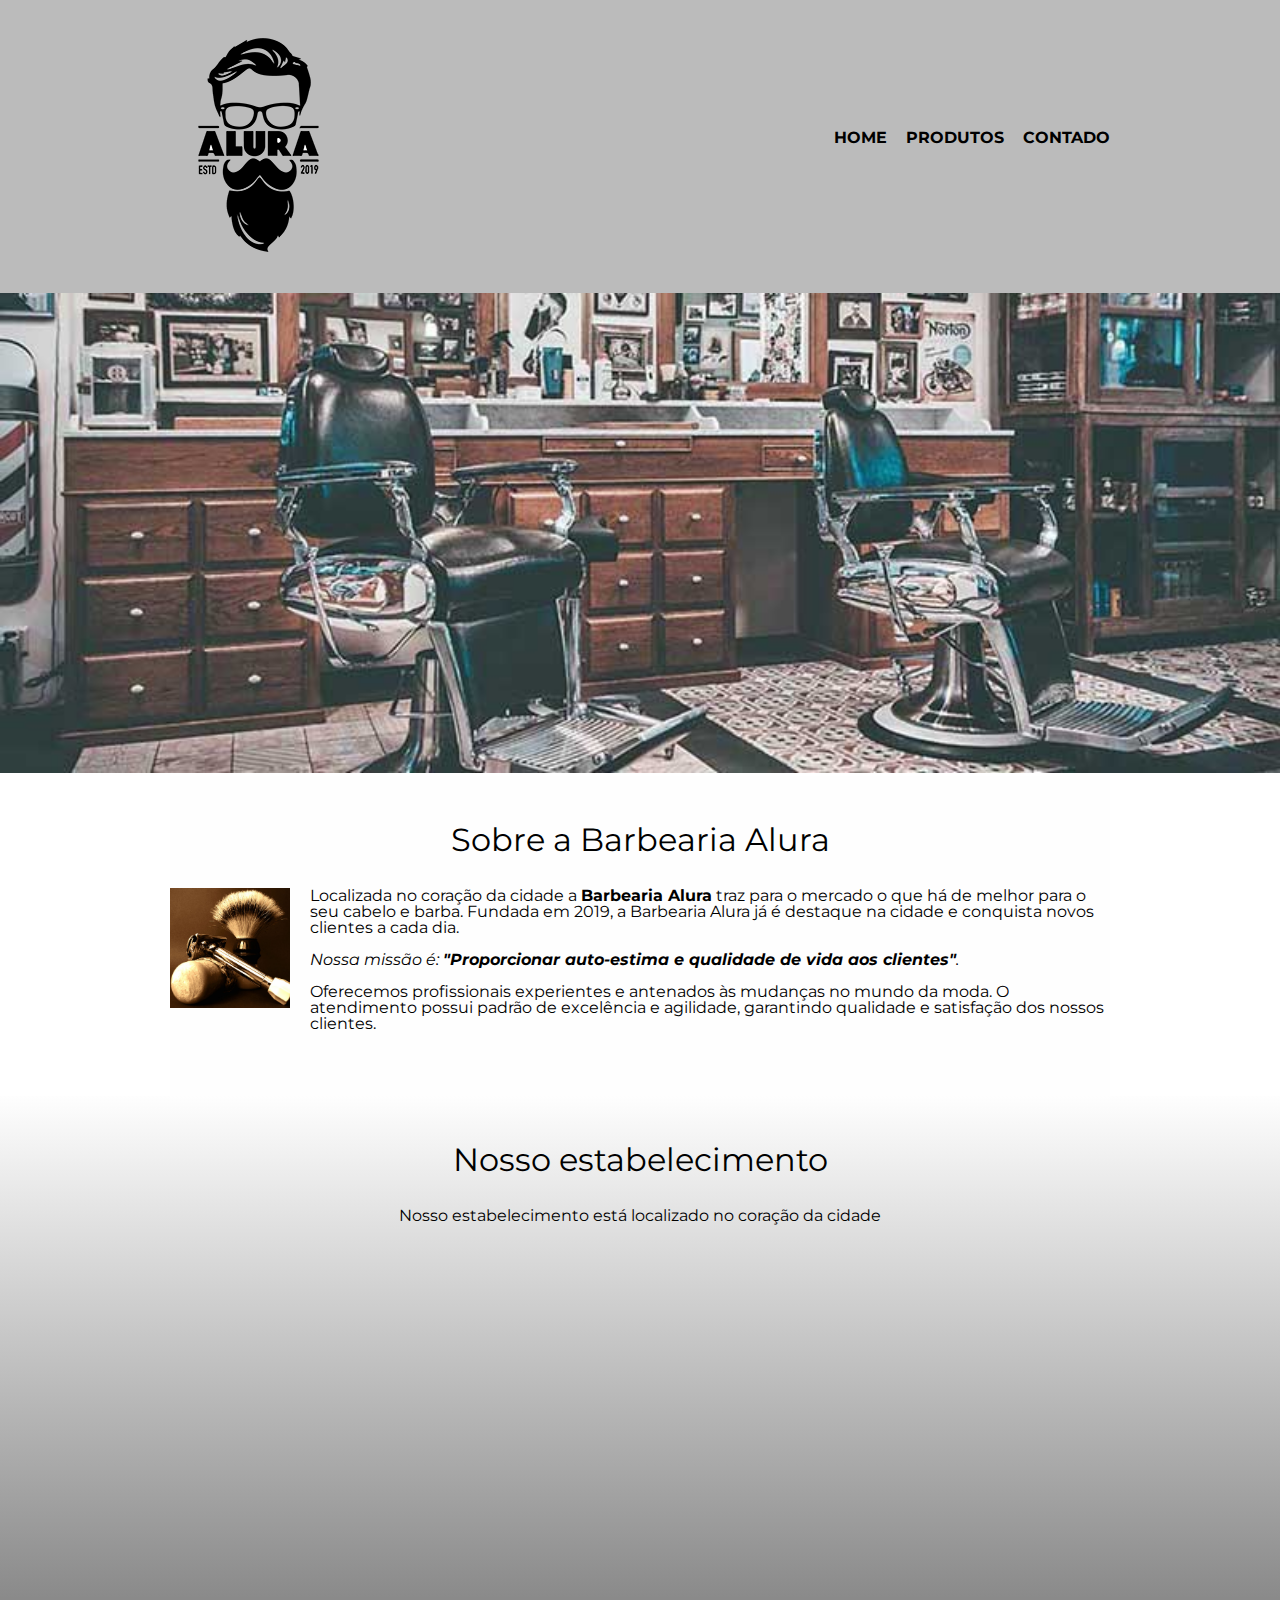
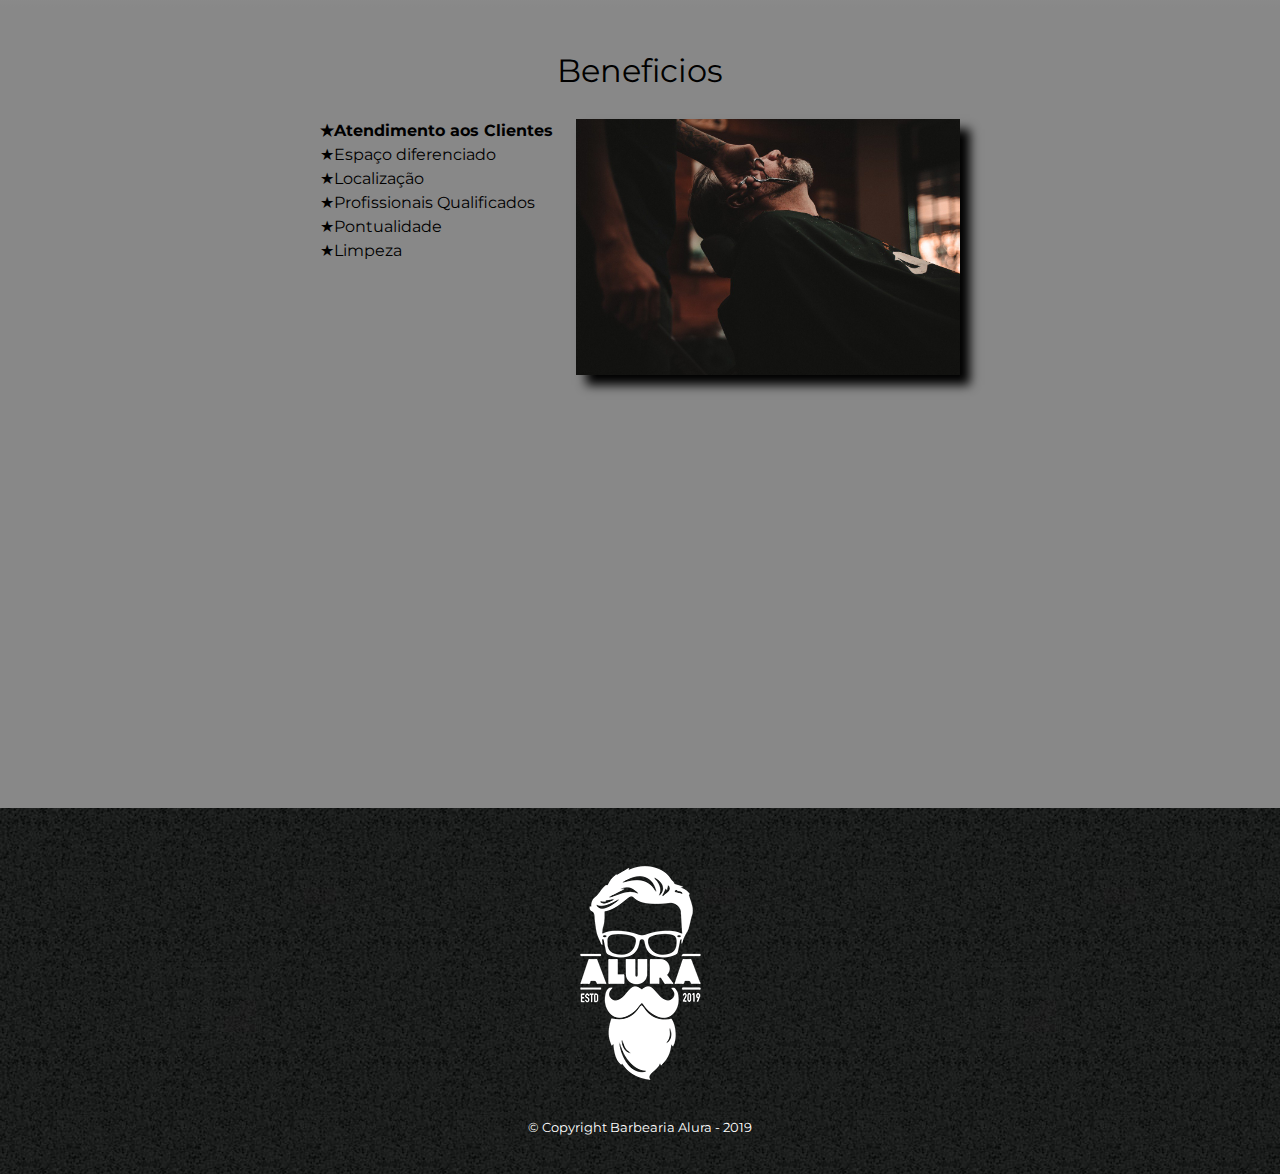
<file: index.html>
<!DOCTYPE html><!-- Passar para o navegador qual versão do html nós estamos usando -->	
<html lang="pt-br">
<head>
	<meta charset='UTF-8'/>
	<meta name="viewport" content="width=device-width">
	<title>Barbearia Alura</title>

	<link rel="stylesheet" href="css/reset.css">
	<link rel="stylesheet" href="css/style.css">
	<link rel="preconnect" href="https://fonts.googleapis.com">
	<link rel="preconnect" href="https://fonts.googleapis.com">
	<link rel="preconnect" href="https://fonts.gstatic.com" crossorigin>
	<link href="https://fonts.googleapis.com/css2?family=Montserrat&display=swap" rel="stylesheet">

</head>
<body>
	<header>
		<div class="caixa">
			<h1><img src="imagens/logo.png"></h1>
			<nav>
				<ul class="navegacao">
					<li><a href="index.html">Home</a></li>
					<li><a href="produtos.html">Produtos</a></li>
					<li><a href="contato.html">Contado</a></li>
				</ul>
			</nav>
		</div>
	</header>

	<img class="banner" src="imagens/banner.jpg">

	<main>
		<section class="principal">

			<h2 class="titulo-principal">Sobre a Barbearia Alura</h2>

			<img class="utensilios" src="imagens/utensilios.jpg" alt="Utensilios de um barbeiro">

			<p>Localizada no coração da cidade a <strong>Barbearia Alura</strong> traz para o mercado o que há de melhor para o seu cabelo e barba. Fundada em 2019, a Barbearia Alura já é destaque na cidade e conquista novos clientes a cada dia.</p>

			<p id="missao"><em>Nossa missão é: <strong>"Proporcionar auto-estima e qualidade de vida aos clientes"</strong>.</em></p>

			<p>Oferecemos profissionais experientes e antenados às mudanças no mundo da moda. O atendimento possui padrão de excelência e agilidade, garantindo qualidade e satisfação dos nossos clientes.</p>
		</section>

		<section class="mapa">
			<h3 class="titulo-principal">Nosso estabelecimento</h3>

			<p>Nosso estabelecimento está localizado no coração da cidade</p>

			<div class="mapa-conteudo ">
				<iframe src="https://www.google.com/maps/embed?pb=!1m23!1m12!1m3!1d234012.78976305356!2d-46.77240758359374!3d-23.5881948!2m3!1f0!2f0!3f0!3m2!1i1024!2i768!4f13.1!4m8!3e3!4m0!4m5!1s0x94ce5a2b2ed7f3a1%3A0xab35da2f5ca62674!2sCaelum%20-%20Escola%20de%20Tecnologia%20-%20Rua%20Vergueiro%2C%203185%20-%20Vila%20Mariana%2C%20S%C3%A3o%20Paulo%20-%20SP%2C%2004101-300!3m2!1d-23.588251!2d-46.6324025!5e0!3m2!1spt-BR!2sbr!4v1645317147760!5m2!1spt-BR!2sbr" width="100%" height="300" style="border:0;" allowfullscreen="" loading="lazy"></iframe>
			</div>
		</section>

		<section class="beneficios">
			<h3  class="titulo-principal">Beneficios</h3>

			<div class="conteudo-beneficios">
				<ul class="lista-beneficios">
					<li class="itens">Atendimento aos Clientes</li>
					<li class="itens">Espaço diferenciado</li>
					<li class="itens">Localização</li>
					<li class="itens">Profissionais Qualificados</li>
					<li class="itens">Pontualidade</li>
					<li class="itens">Limpeza</li>
				</ul><img class="imagem-beneficios" src="imagens/beneficios.jpg">
			</div>

			<div class="video">
				<iframe width="100%" height="315" src="https://www.youtube.com/embed/wcVVXUV0YUY" title="YouTube video player" frameborder="0" allow="accelerometer; autoplay; clipboard-write; encrypted-media; gyroscope; picture-in-picture" allowfullscreen></iframe>
			</div>
		</section>
	</main>
	
	<footer>
		<img src="imagens/logo-branco.png"> 
		<p class="copyright">&copy; Copyright Barbearia Alura - 2019</p>
	</footer>
</body>
</html>
</file>
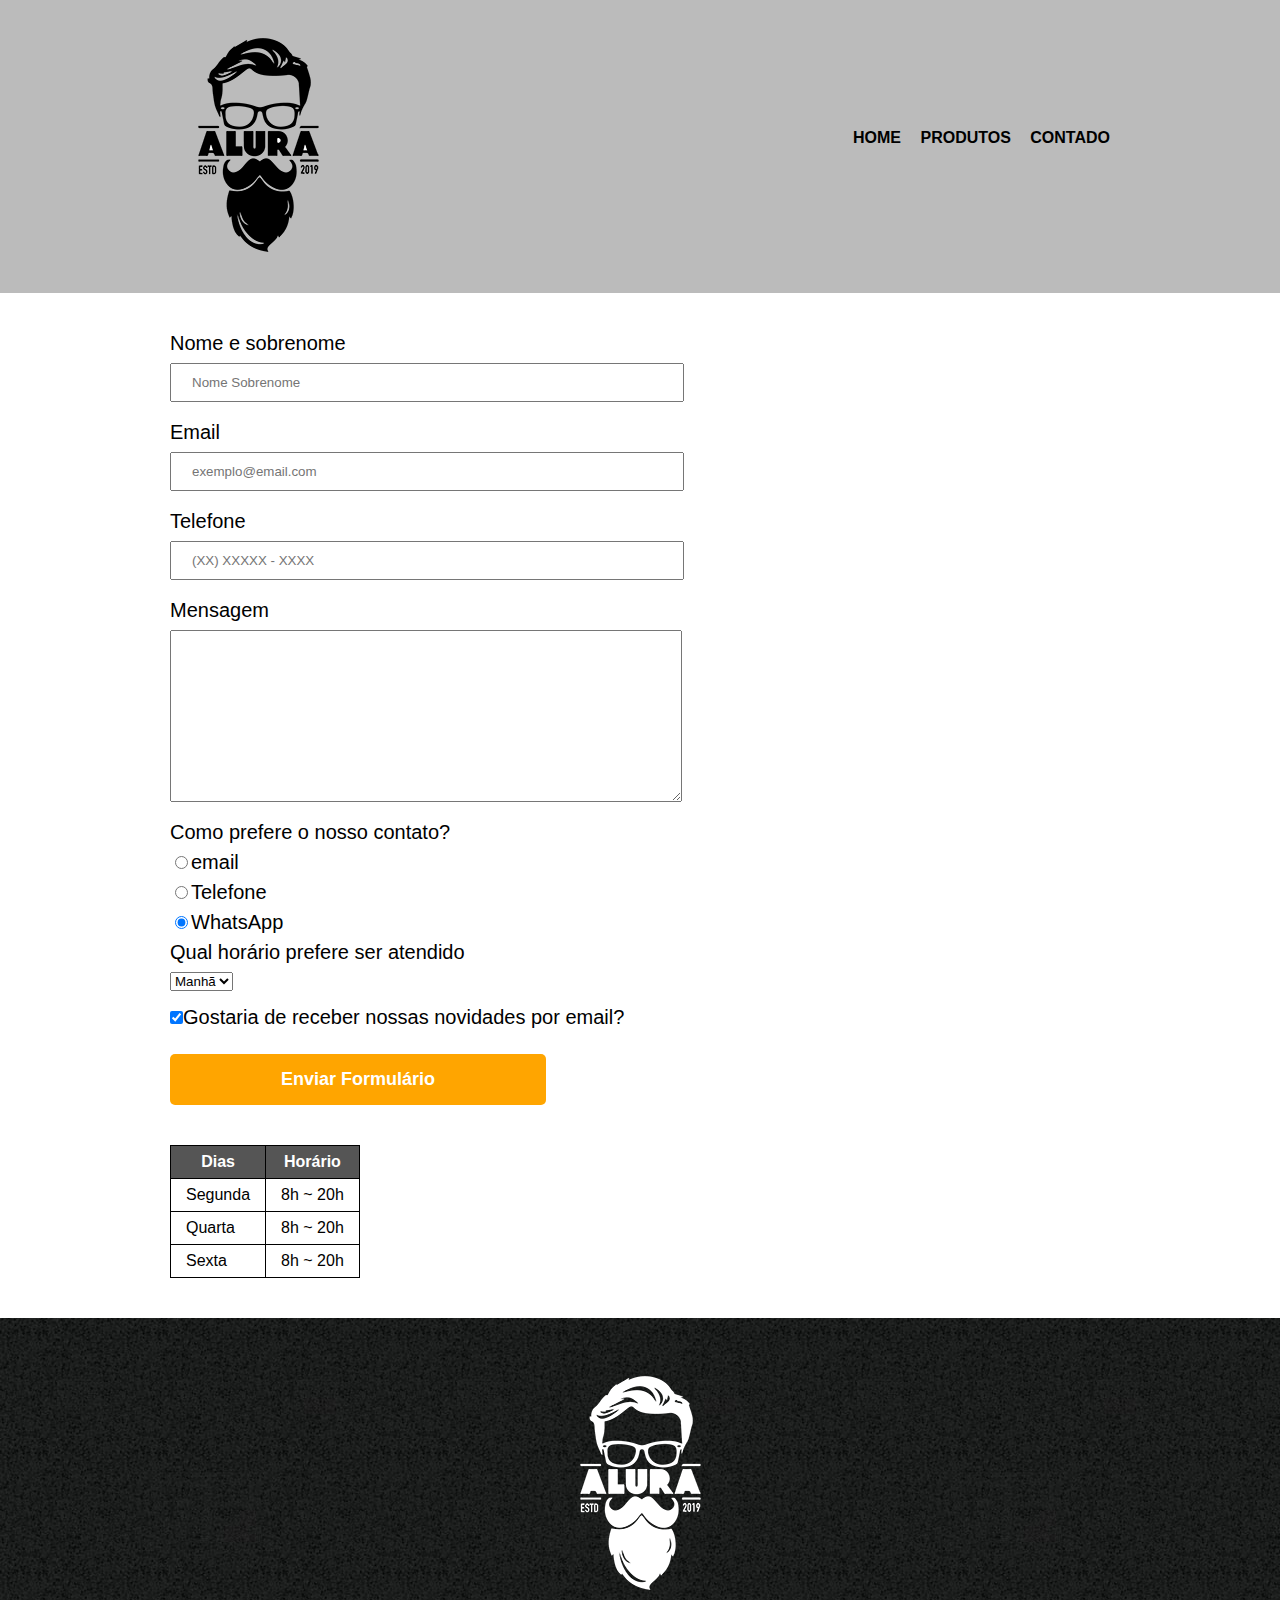
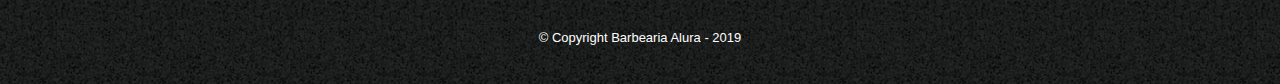
<file: contato.html>
<!DOCTYPE html>	
<html>
<head>
	<meta charset="utf-8">
	<title>Contato - Barbearia Alura</title>
	<link rel="stylesheet" href="css/reset.css">
	<link rel="stylesheet" href="css/style.css">
</head>
<body>
	<header>
		<div class="caixa">
			<h1><img src="imagens/logo.png" alt="Logo da Barbearia Alura"></h1>
			<nav>
				<ul class="navegacao">
					<li><a href="index.html">Home</a></li>
					<li><a href="produtos.html">Produtos</a></li>
					<li><a href="contato.html">Contado</a></li>
				</ul>
			</nav>
		</div>
	</header>

	<main>
		<section class="secao-contato">
			<form>
				<label for="nomesobrenome">Nome e sobrenome</label>
				<input type="text" id="nomesobrenome" name="nome" class="input-padrao" placeholder="Nome Sobrenome" required>
				
				<label for="email">Email</label>
				<input type="email" id="email" name="email" class="input-padrao" placeholder="exemplo@email.com" required>

				<label for="telefone">Telefone</label>
				<input type="tel" id="telefone" name="telefone" class="input-padrao" placeholder="(XX) XXXXX - XXXX" required>

				<label for="mensagem">Mensagem</label>
				<textarea id="mensagem" cols="40" rows="10" class="input-padrao" required></textarea>

				<fieldset>
					<legend>Como prefere o nosso contato?</legend>
					<label for="radio-email">
						<input type="radio" value="email" id="radio-email" name="contato">email
					</label>

					<label for="radio-telefone">
						<input type="radio" value="telefone" id="radio-telefone" name="contato">Telefone
					</label>

					<label for="raido-whatsapp">
						<input type="radio" value="whatsapp" id="raido-whatsapp" name="contato" checked>WhatsApp
					</label>
				</fieldset>

				<fieldset>
					<legend>Qual horário prefere ser atendido</legend>
					<select>
						<option>Manhã</option>
						<option>Tarde</option>
						<option>Noite</option>
					</select>
				</fieldset>


				<label><input type="checkbox" name="" class="checkbox" checked>Gostaria de receber nossas novidades por email?</label>

				<input type="submit" name="enviar" value="Enviar Formulário" class="enviar">
			</form>

			<table>
				<thead>
					<tr>
						<th>Dias</th>
						<th>Horário</th>
					</tr>
				</thead>
				<tbody>
					<tr>
						<td>Segunda</td>
						<td>8h ~ 20h</td>
					</tr>
					<tr>
						<td>Quarta</td>
						<td>8h ~ 20h</td>
					</tr>
					<tr>
						<td>Sexta</td>
						<td>8h ~ 20h</td>
					</tr>
				</tbody>
			</table>
		</section>
	</main>

	<footer>
		<img src="imagens/logo-branco.png" alt="Logo da Barbearia Alura"> 
		<p class="copyright">&copy; Copyright Barbearia Alura - 2019</p>
	</footer>
</body>
</html>
</file>
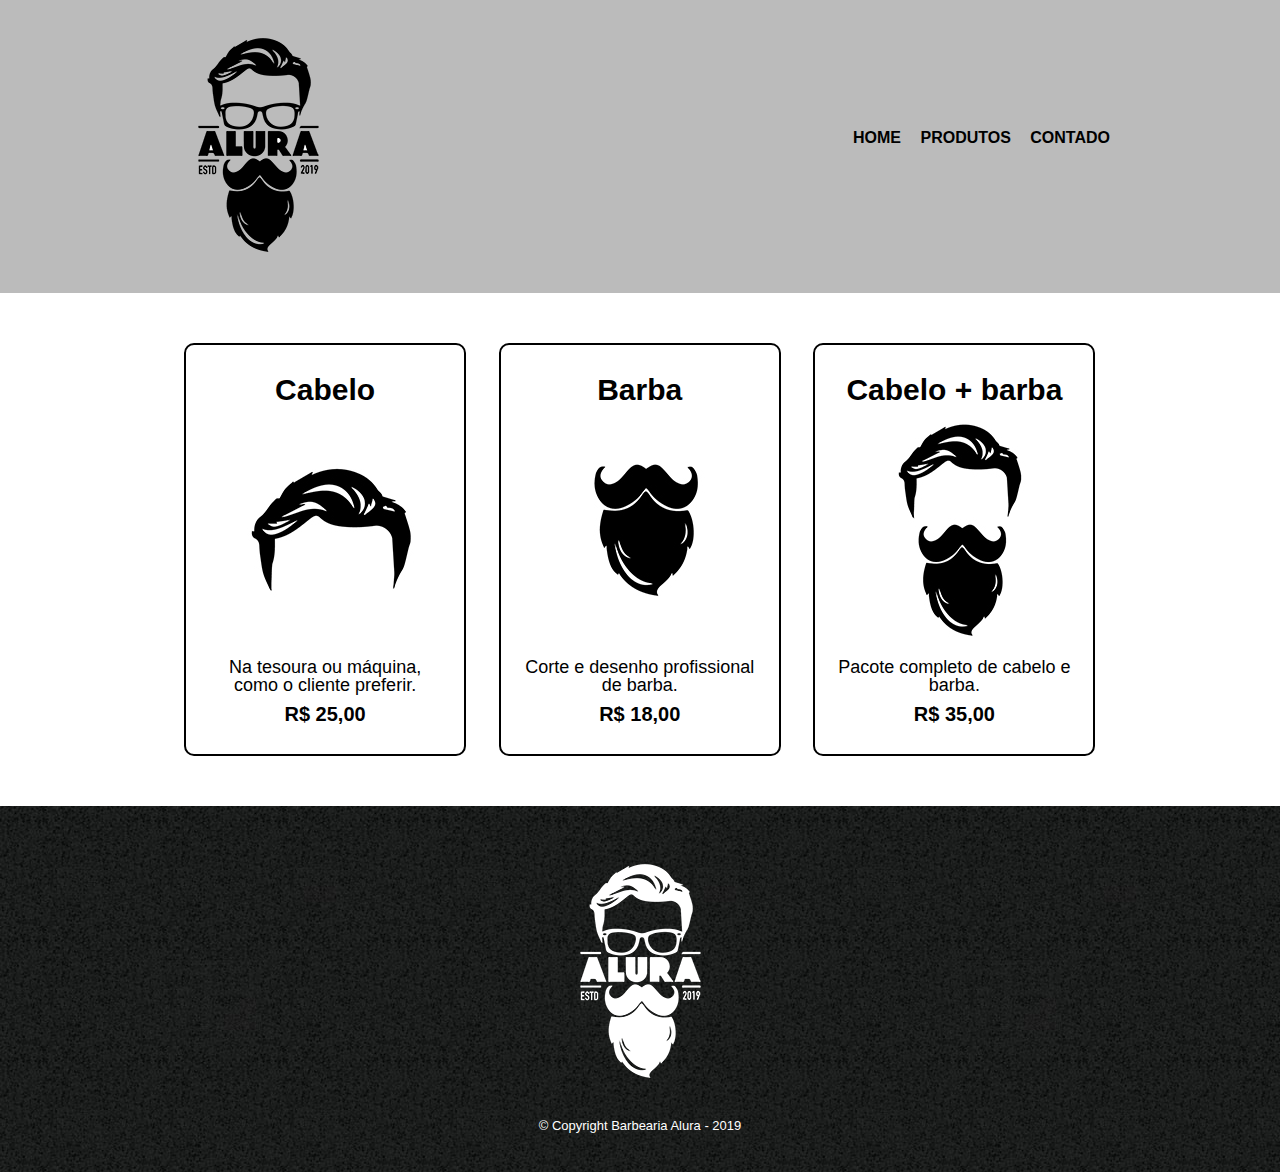
<file: produtos.html>
<!DOCTYPE html>	
<html>
<head>
	<meta charset="utf-8">
	<title>Produtos - Barbearia Alura</title>
	<link rel="stylesheet" href="css/reset.css">
	<link rel="stylesheet" href="css/style.css">
</head>
<body>
	<header>
		<div class="caixa">
			<h1><img src="imagens/logo.png"></h1>
			<nav>
				<ul class="navegacao">
					<li><a href="index.html">Home</a></li>
					<li><a href="produtos.html">Produtos</a></li>
					<li><a href="contato.html">Contado</a></li>
				</ul>
			</nav>
		</div>
	</header>

	<main>
		<ul class="produtos">
			<li>
				<h2>Cabelo</h2>
				<img src="imagens/cabelo.jpg">
				<p class="produto-descricao">Na tesoura ou máquina, como o cliente preferir.</p>
				<p class="produto-preco">R$ 25,00</p>
			</li>
			<li>
				<h2>Barba</h2>
				<img src="imagens/barba.jpg">
				<p class="produto-descricao">Corte e desenho profissional de barba.</p>
				<p class="produto-preco">R$ 18,00</p>

			</li>
			<li>
				<h2>Cabelo + 
				barba</h2>
				<img src="imagens/cabelo+barba.jpg ">
				<p class="produto-descricao">Pacote completo de cabelo e barba.</p>
				<p class="produto-preco">R$ 35,00</p>
			</li>
		</ul>
	</main>

	<footer>
		<img src="imagens/logo-branco.png"> 
		<p class="copyright">&copy; Copyright Barbearia Alura - 2019</p>
	</footer>
</body>
</html>
</file>
<file: css/style.css>
body {
	font-family: 'Montserrat', sans-serif;
}

header {
	background: #BBBBBB;
	padding: 20px 0;
}

.caixa {
	position: relative;
	width: 940px;
	margin: 0 auto;
}

nav {
	position: absolute;
	top: 110px;
	right: 0;
}

nav li {
	display: inline;
	margin: 0 0 0 15px;
}

nav a {
	text-transform: uppercase;
	color: #000000;
	font-weight: bolder;
	text-decoration: none;
}

nav a:hover {
	color:  #C78C19;
	text-decoration: underline;
}

.produtos {
	width: 940px;
	margin: 0 auto;    
	padding: 50px 0;
}

.produtos li {
	display: inline-block;
	text-align: center;
	width: 30%;
	vertical-align: top;
	margin: 0 1.5%;
	padding: 30px 20px;
	box-sizing: border-box;
	border:2px solid #000000;
	border-radius: 10px;
}

.produtos li:hover {
	border-color: #C78C19; 
}

.produtos li:active {
	border-color: #088C19; 
}

.produtos li:hover h2{
	font-size: 34px;
}

.produtos h2 {
	font-size: 30px;
	font-weight: bold;
}

.produto-descricao{
	font-size: 18px;
}

.produto-preco {
	font-size: 20px;
	font-weight: bold;
	margin-top: 10px;
}

footer {
	text-align: center;
	background: url("../imagens/bg.jpg");
	padding: 40px 0;
}

.copyright {
	color: #FFFFFF;
	font-size: 13px;
	margin: 20px 0 0;
}

main {
}

/* Essa alteração foi feita por mim não faz parte do curso */
.secao-contato {
	width: 940px;
	margin: 0 auto;
}
form {
	margin: 40px 0;
}

form label, form legend {
	display: block;
	font-size: 20px;
	margin: 0 0 10px;
}

.input-padrao {
	display: block;
	margin: 0 0 20px;
	padding: 10px 20px;
	width: 50%;
}

.checkbox {
	margin: 20px  0 20px;
}

.enviar {
	width: 40%;
	padding: 15px 0;
	background: orange;
	color: white;
	font-weight: bold;
	font-size: 18px;
	border: none;
	border-radius: 5px;
	transition: 1s all;
	cursor: pointer;
}

.enviar:hover {
	background: darkorange;
	transform: scale(1.2);
}

table {
	margin: 20px 0 40px;
}

thead {
	background: #555555;
	color: white;
	font-weight: bold;
}

td, th {
	border: 1px solid #000000;
	padding: 8px 15px;
}

/* css da página inicial */
.banner {
	width: 100%;
}

.titulo-principal {
	text-align: center;
	font-size: 2em;
	margin: 0 0 1em;
	clear: left;
}

.utensilios {
	width:  120px;
	float: left;
	margin: 0  20px 20px 0;
}

.principal {
	padding: 3em 0;
	background: #FEFEFE;
	width: 940px;
	margin: 0 auto;
}

.principal p {
	margin: 0 0 1em;
}

.principal strong {
	font-weight: bold;
}

.principal em {
	font-style: italic;
}

.mapa {
	padding: 3em 0;
	background: linear-gradient(#FEFEFE, #888888);
}

.mapa p{
	margin: 0 0 2em;
	text-align: center;
}
.mapa-conteudo {
	width: 640px;
	margin: 0 auto;
}
.beneficios {
	padding: 3em 0;
	background: #888888;
}

.conteudo-beneficios {
	width: 640px;
	margin: 0 auto;
}

.lista-beneficios {
	width: 40%;
	display: inline-block;
	vertical-align: top;
}

.itens {
	line-height: 1.5;
}

.itens:first-child {
	font-weight: bold;
}

.itens:before {
	content: "★";
}

.imagem-beneficios{
	width: 60%;
	opacity: 1;
	transition: 400ms;
	box-shadow: 10px 10px 10px 0 #000000;

}

.imagem-beneficios:hover{
	opacity: 0.3 ;
}

.video {
	width: 560px;
	margin: 2em auto;
}

@media screen and (max-width:  480px) {
	.caixa, .principal, .conteudo-beneficios, .mapa-conteudo, .video  {
		width: auto;
	}

	h1 {
		text-align: center;
	}

	nav {
		position: static;
	}

	ul.navegacao {
		width: 290px;
		margin: 0 auto;
	}

	.lista-beneficios, .imagem-beneficios {
		width: 100%;
	}

}
</file>
